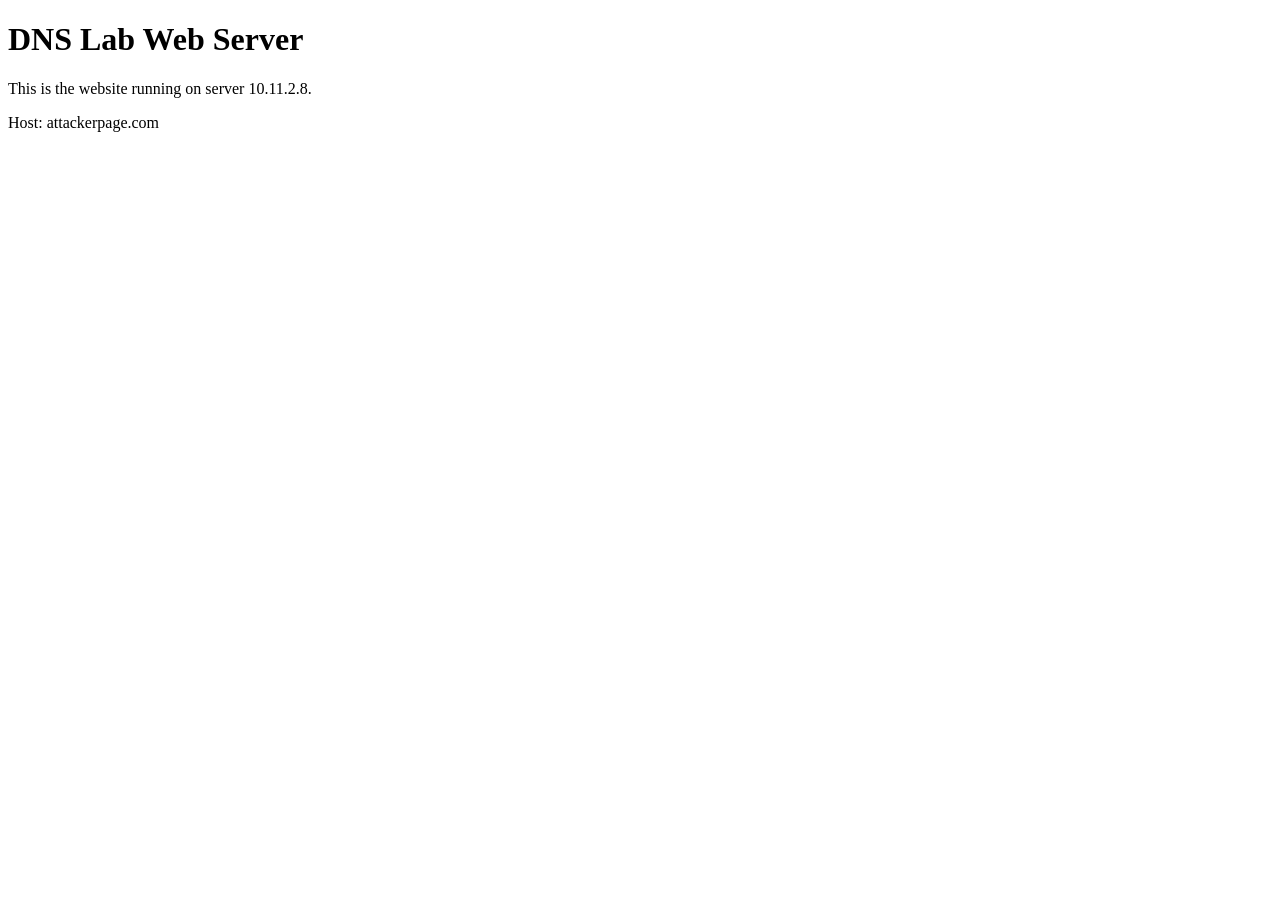
<file: Lab 3/dns_lab_setup/web/attackerpage/index.html>
<!doctype html>
<html lang="en">
<head>
  <meta charset="utf-8">
  <meta name="viewport" content="width=device-width, initial-scale=1">
  <title>attackerpage.com - DNS Lab</title>
</head>
<body>
  <h1>DNS Lab Web Server</h1>
  <p>This is the website running on server 10.11.2.8.</p>
  <p>Host: attackerpage.com</p>
</body>
</html>
</file>
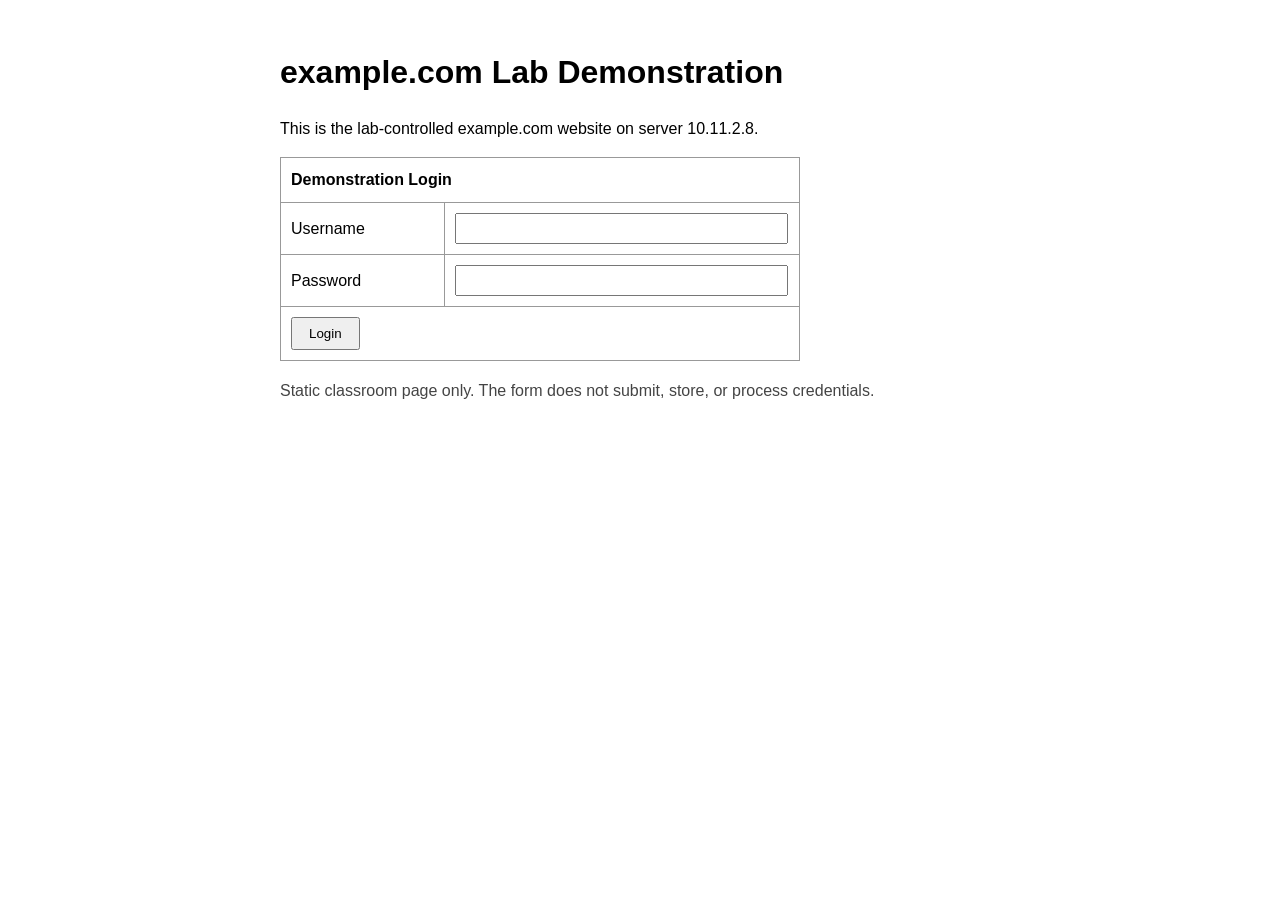
<file: Lab 3/dns_lab_setup/web/example/index.html>
<!doctype html>
<html lang="en">
<head>
  <meta charset="utf-8">
  <meta name="viewport" content="width=device-width, initial-scale=1">
  <title>example.com - Lab Demonstration</title>
  <style>
    body { font-family: sans-serif; max-width: 720px; margin: 48px auto; line-height: 1.5; }
    table { border-collapse: collapse; width: 100%; max-width: 520px; }
    th, td { border: 1px solid #999; padding: 10px; text-align: left; }
    input { width: 95%; padding: 6px; }
    button { padding: 7px 16px; }
    .note { margin-top: 18px; color: #444; }
  </style>
</head>
<body>
  <h1>example.com Lab Demonstration</h1>
  <p>This is the lab-controlled example.com website on server 10.11.2.8.</p>

  <form action="#" method="get" onsubmit="return false;">
    <table>
      <tr><th colspan="2">Demonstration Login</th></tr>
      <tr><td>Username</td><td><input type="text" name="username" autocomplete="off"></td></tr>
      <tr><td>Password</td><td><input type="password" name="password" autocomplete="off"></td></tr>
      <tr><td colspan="2"><button type="submit">Login</button></td></tr>
    </table>
  </form>

  <p class="note">Static classroom page only. The form does not submit, store, or process credentials.</p>
</body>
</html>
</file>
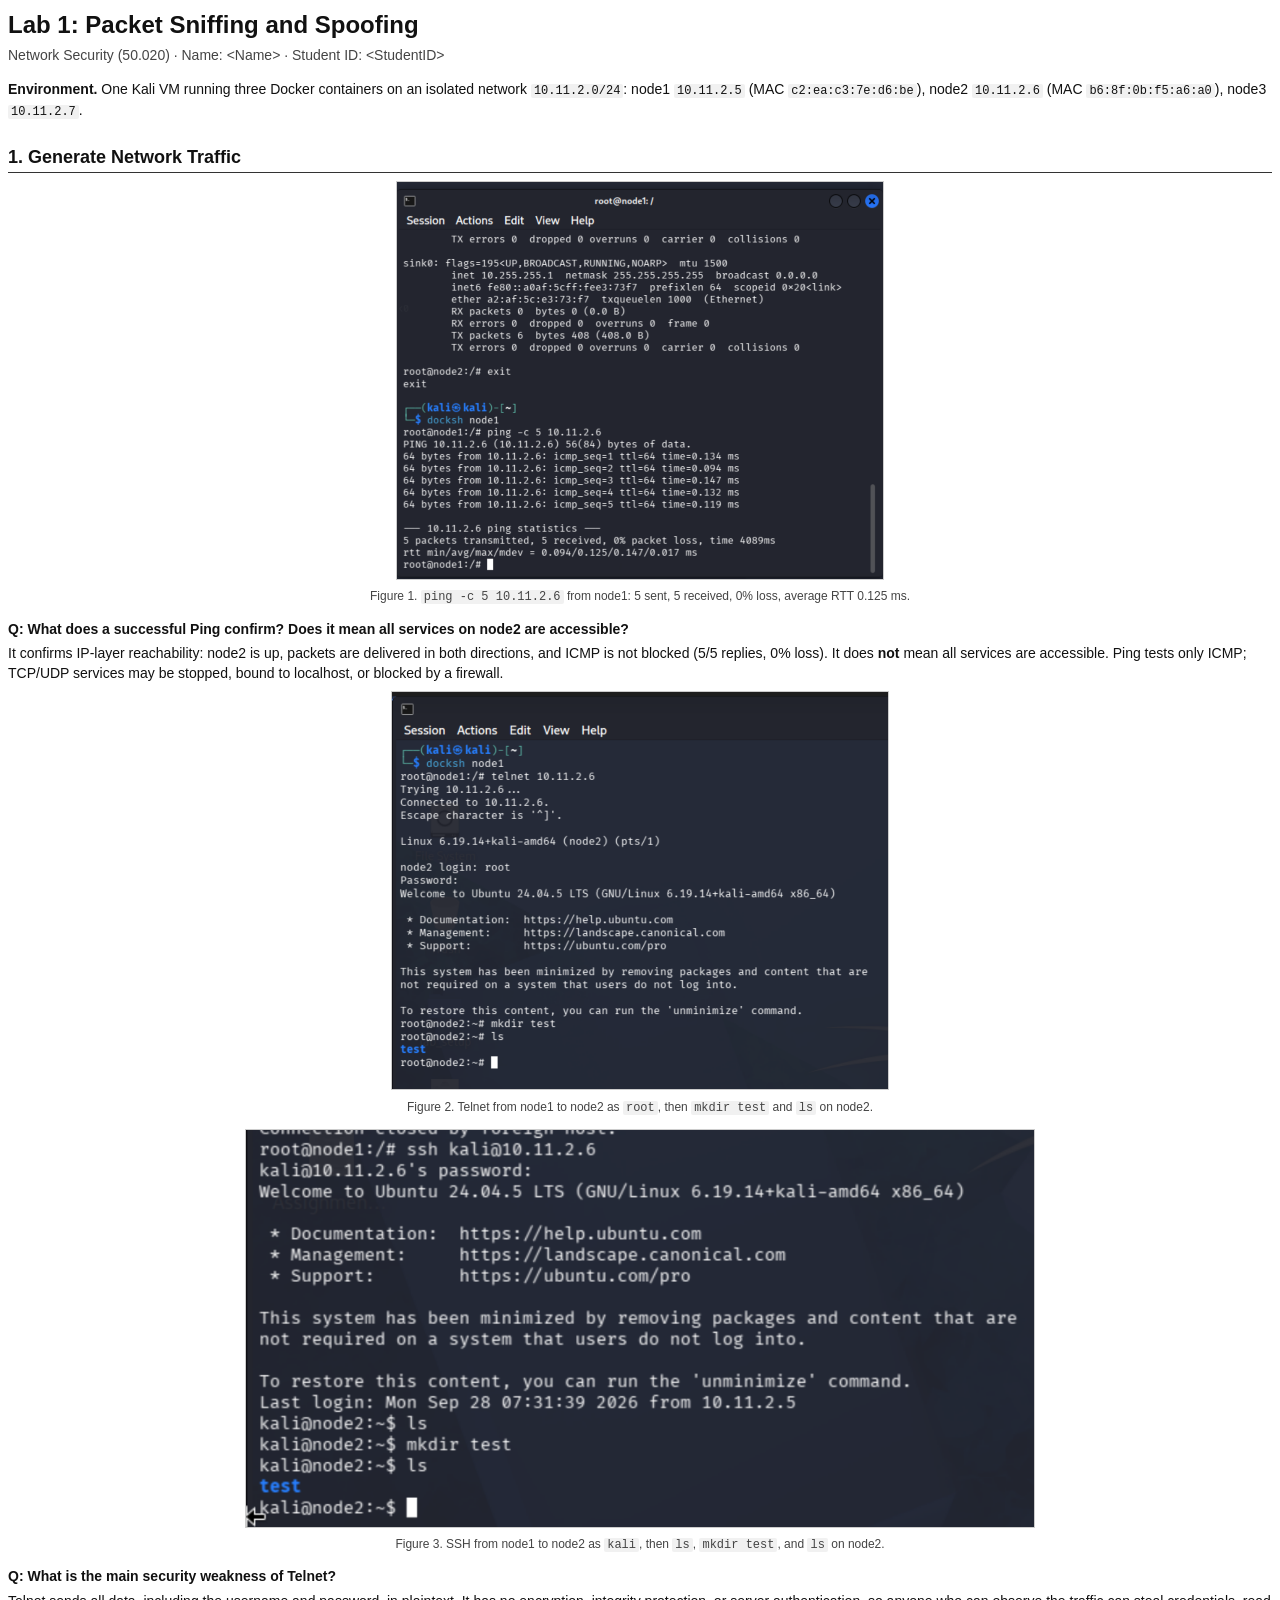
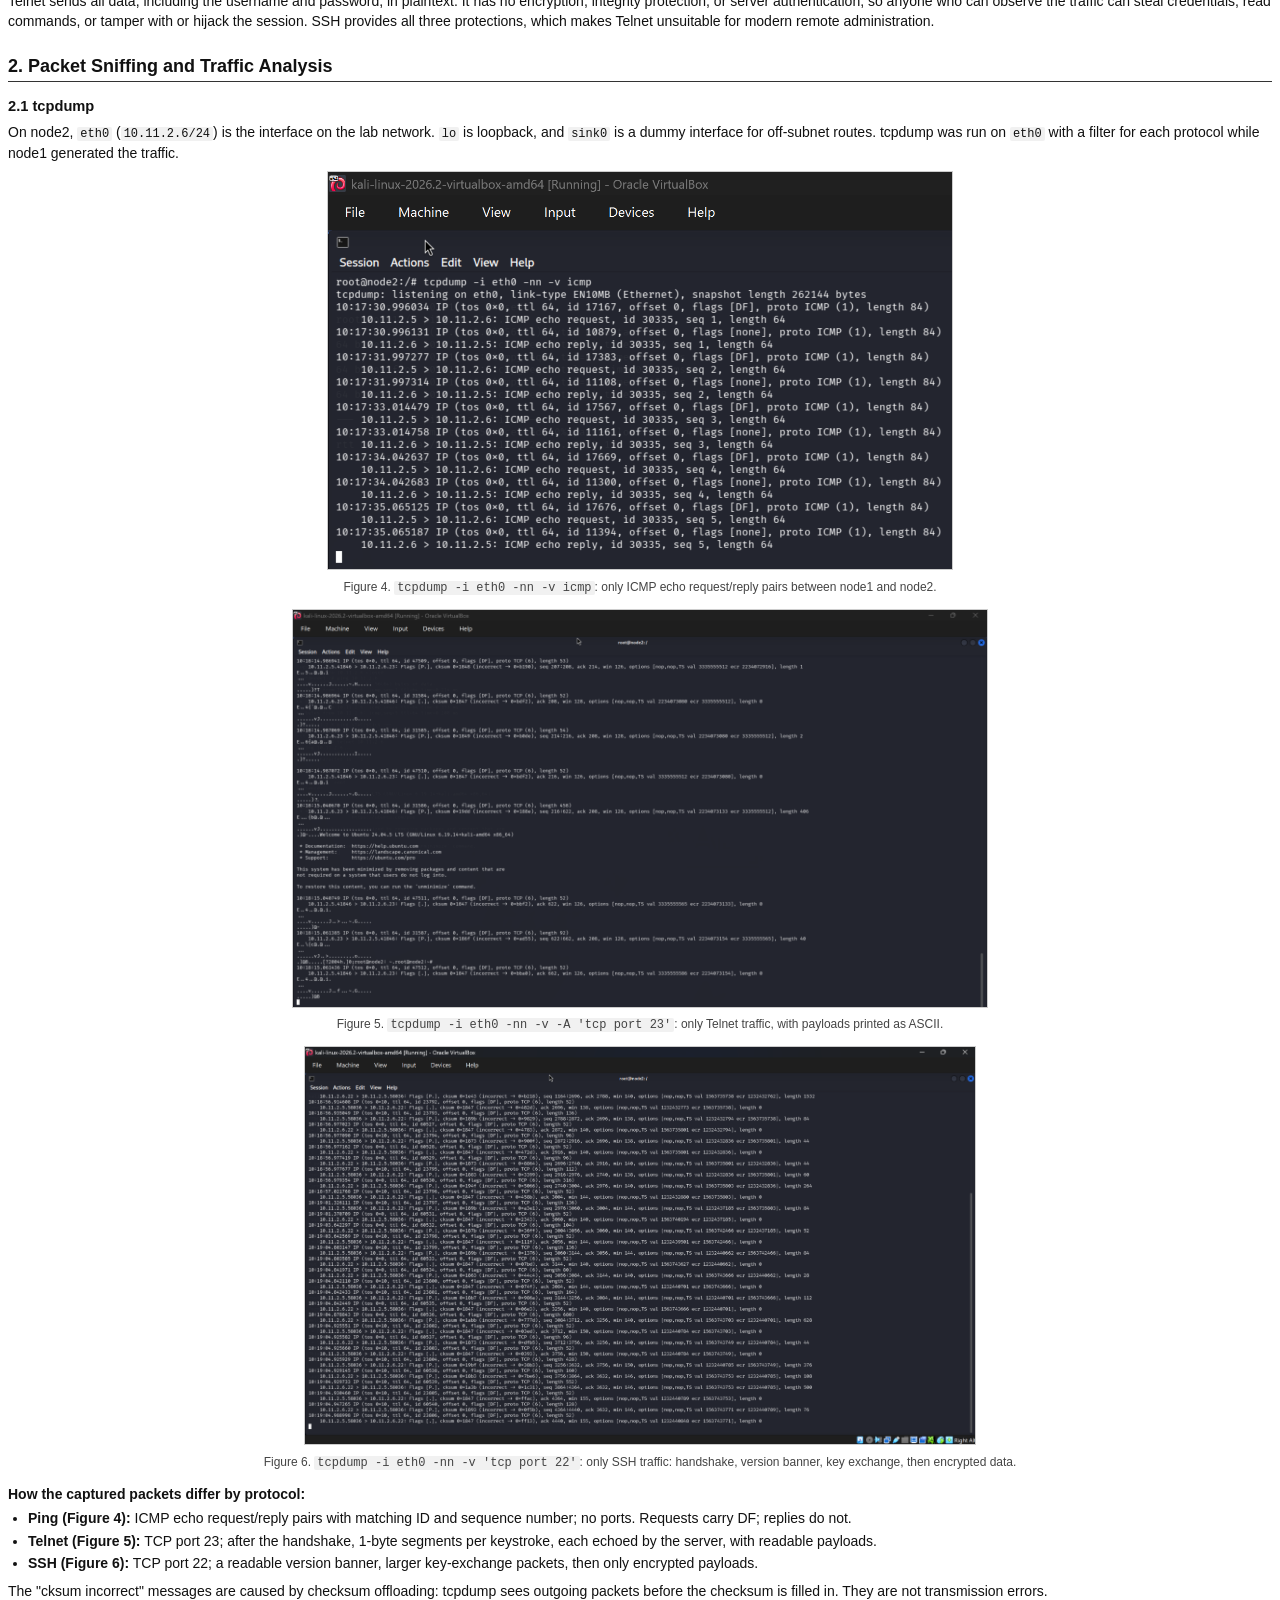
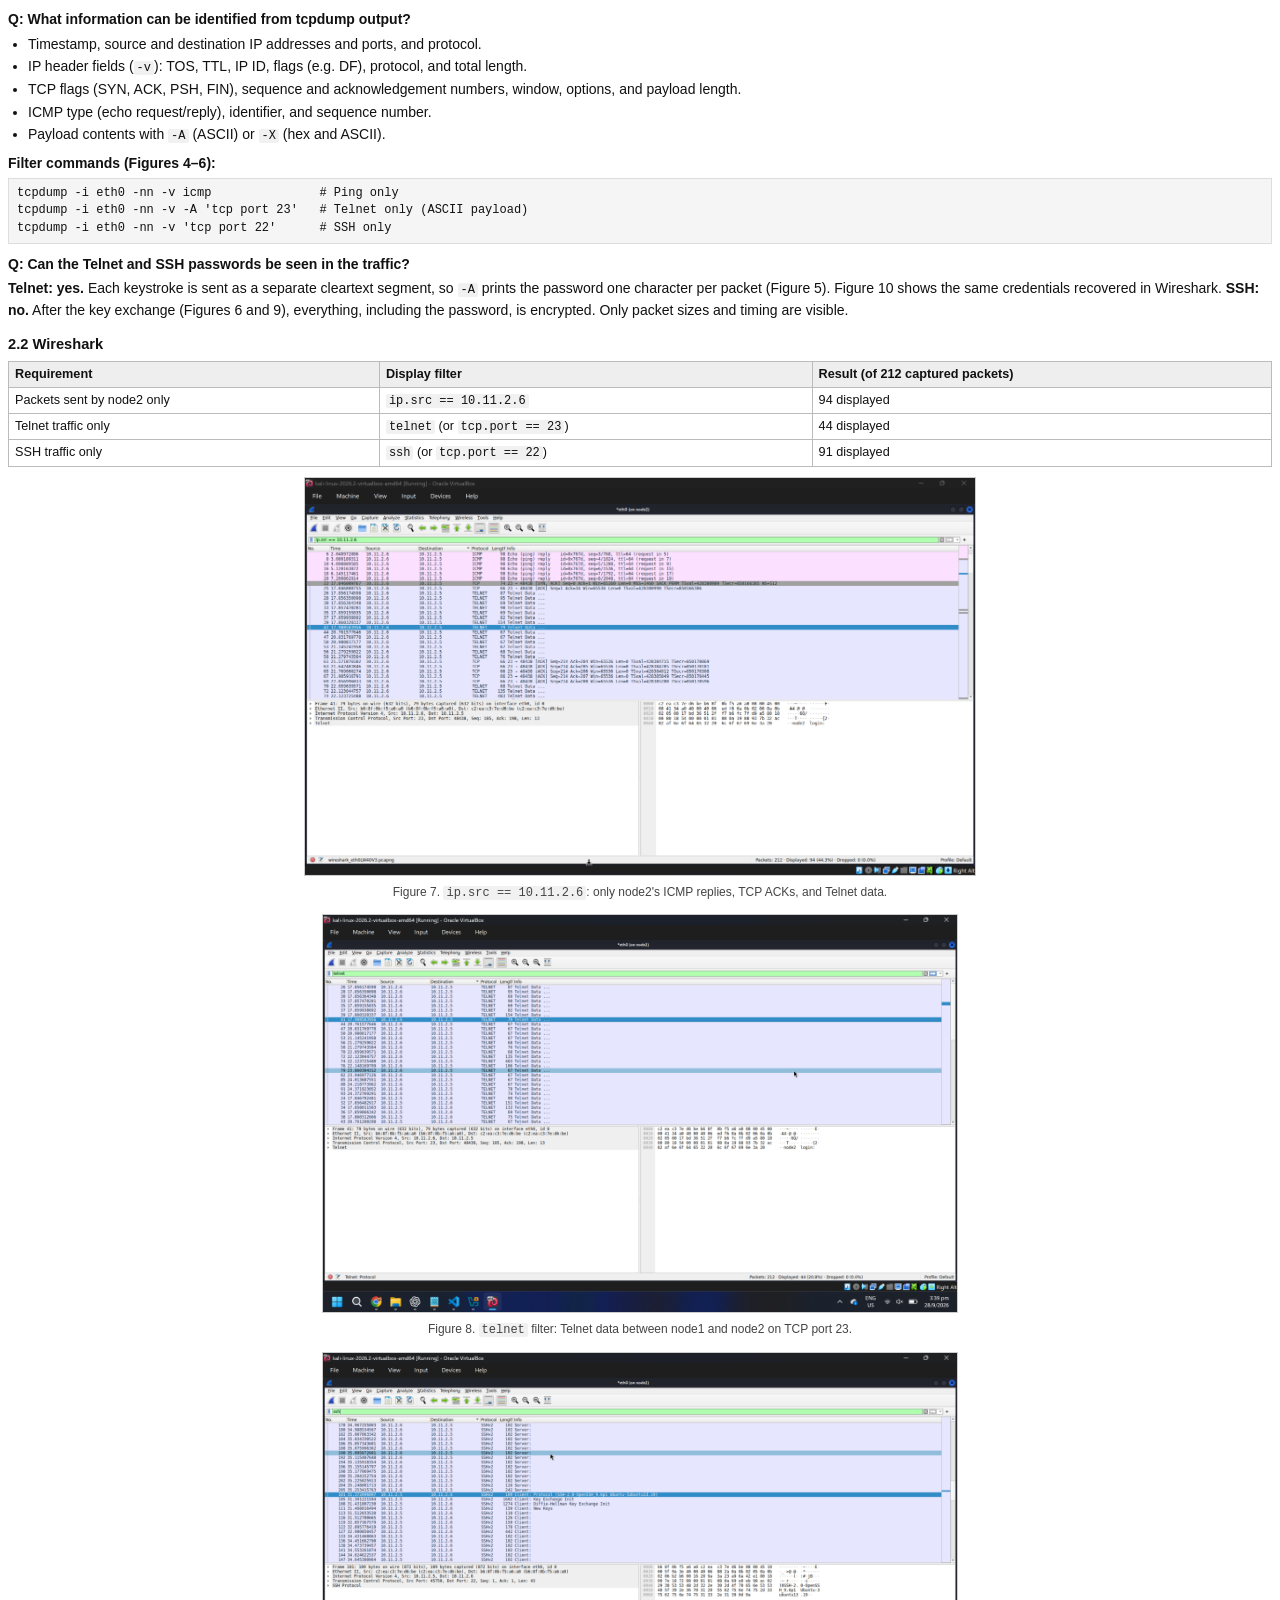
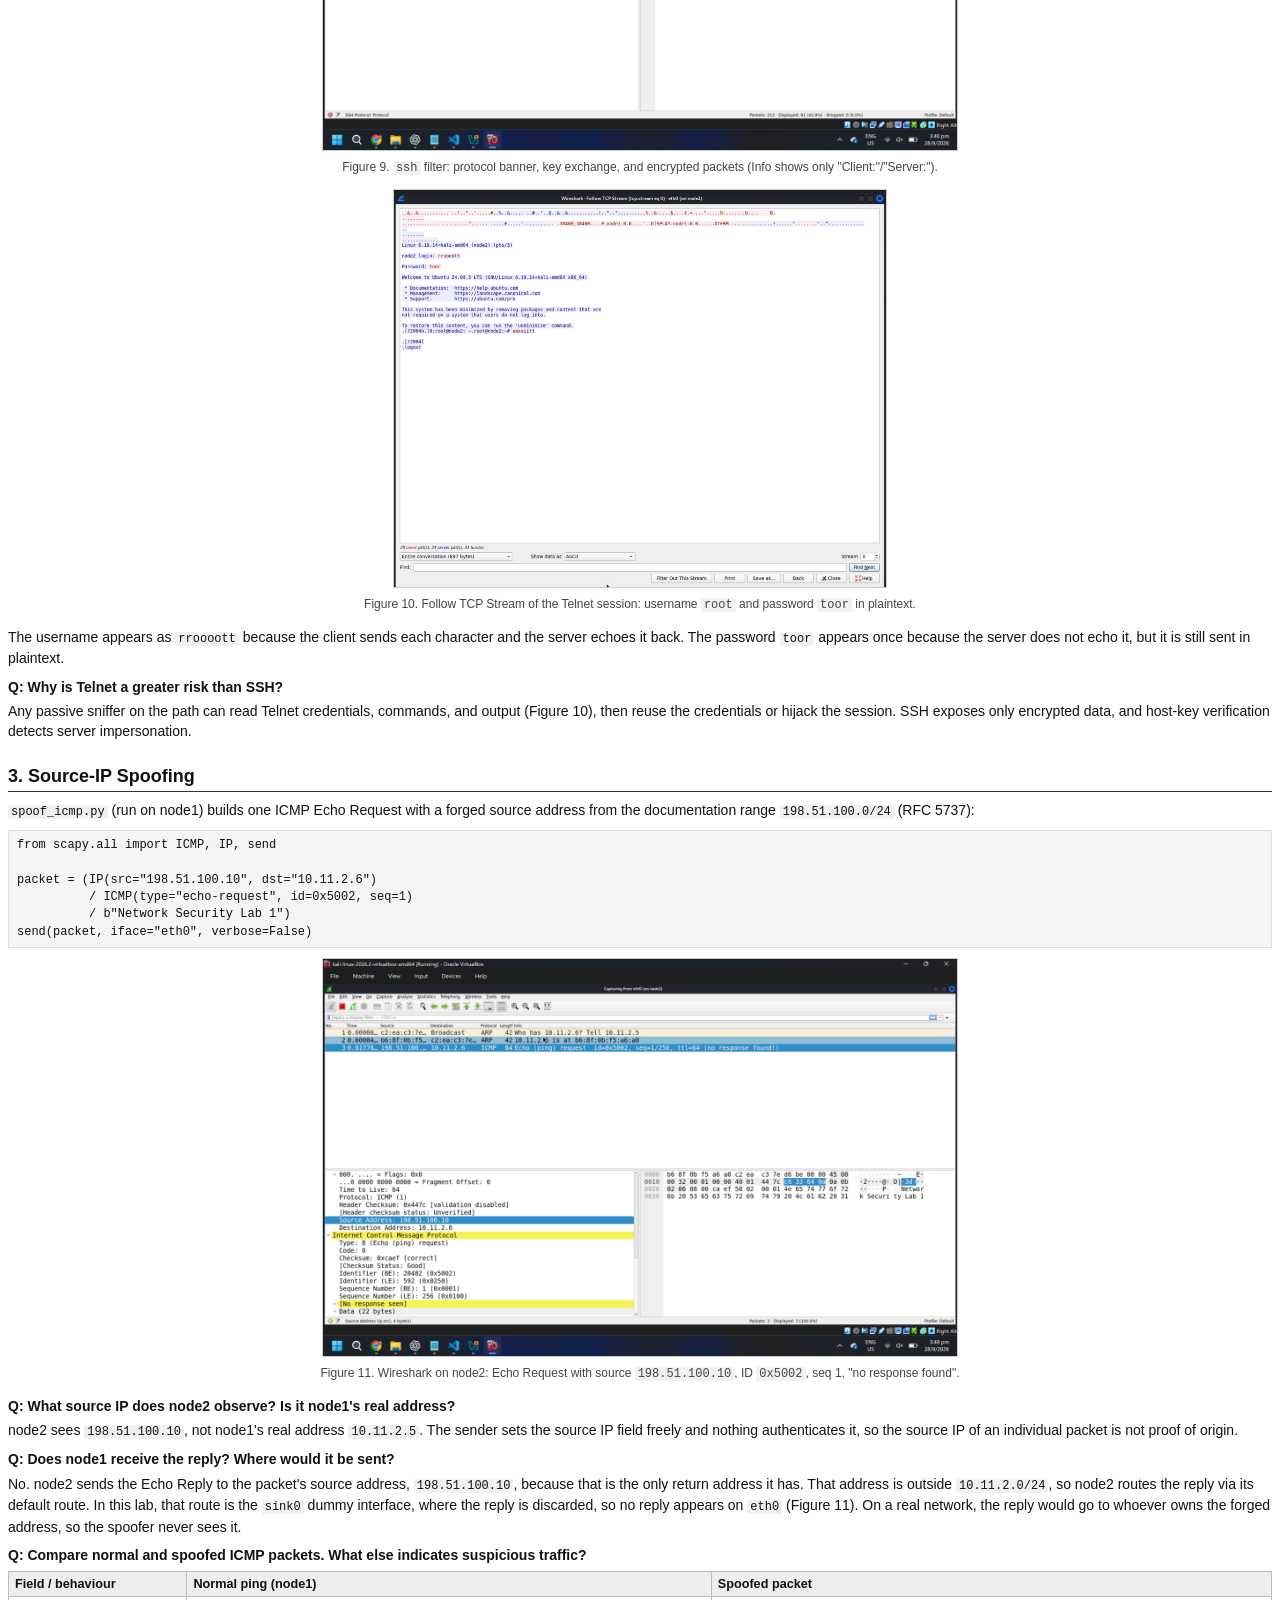
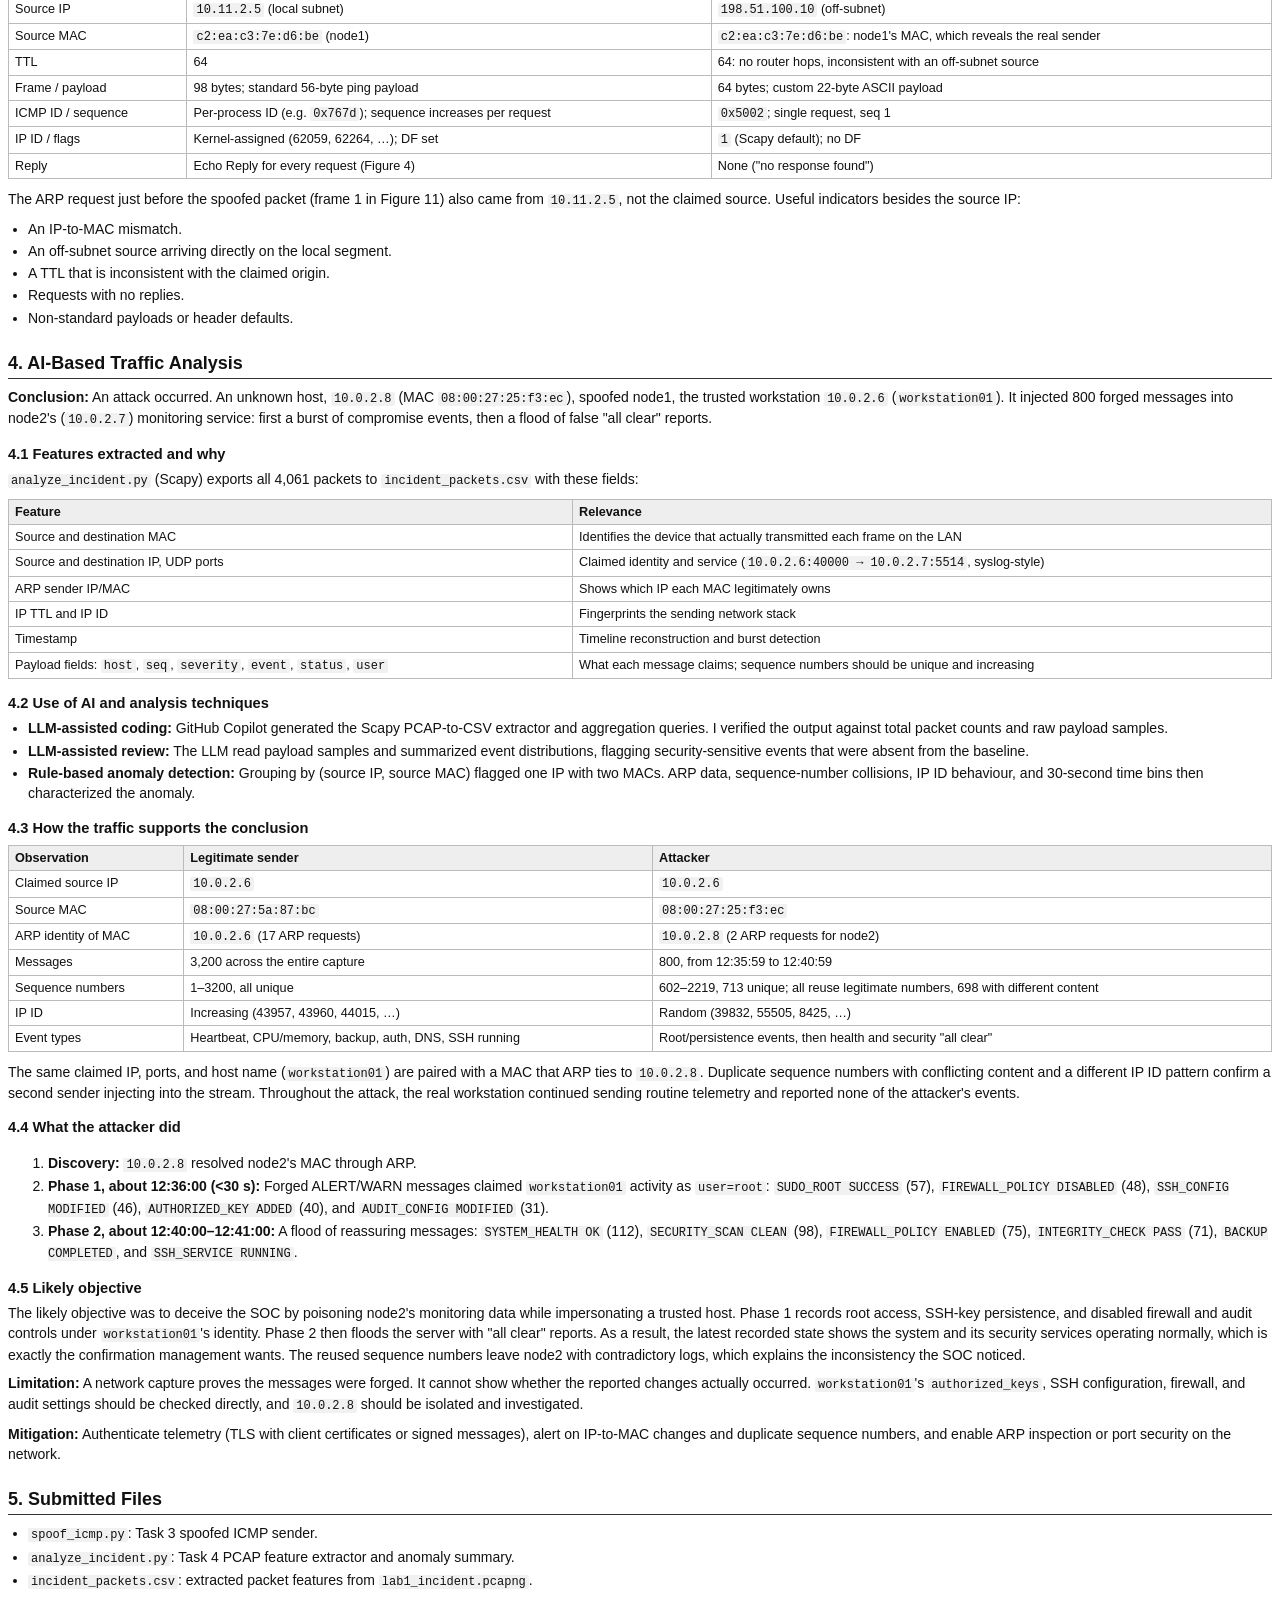
<file: Lab 1/report/report.html>
<!DOCTYPE html>
<html lang="en">
<head>
<meta charset="utf-8">
<title>Lab 1 - Packet Sniffing and Spoofing</title>
<style>
  @page { size: A4; margin: 16mm 16mm 18mm; }
  body { font-family: "Segoe UI", Arial, sans-serif; font-size: 10.5pt; line-height: 1.45; color: #111; }
  h1 { font-size: 18pt; margin: 0 0 2px; }
  h2 { font-size: 13.5pt; border-bottom: 1.5px solid #333; padding-bottom: 2px; margin: 22px 0 8px; }
  h3 { font-size: 11pt; margin: 14px 0 4px; }
  p { margin: 4px 0 8px; }
  ul { margin: 4px 0 8px; padding-left: 20px; }
  li { margin: 2px 0; }
  code, pre { font-family: Consolas, "Courier New", monospace; font-size: 9pt; }
  code { background: #f1f1f1; padding: 0 3px; border-radius: 2px; }
  pre { background: #f5f5f5; border: 1px solid #ddd; padding: 6px 8px; white-space: pre-wrap; margin: 4px 0 10px; }
  table { border-collapse: collapse; width: 100%; margin: 6px 0 10px; font-size: 9.5pt; }
  th, td { border: 1px solid #bbb; padding: 3px 6px; text-align: left; vertical-align: top; }
  th { background: #eee; }
  figure { margin: 8px 0 12px; text-align: center; break-inside: avoid; }
  figure img { max-width: 100%; max-height: 105mm; border: 1px solid #ccc; }
  figcaption { font-size: 9pt; color: #444; margin-top: 3px; }
  .meta { color: #444; margin-bottom: 14px; }
  .q { font-weight: 600; margin-bottom: 2px; }
  .page-break { break-before: page; }
</style>
</head>
<body>

<h1>Lab 1: Packet Sniffing and Spoofing</h1>
<div class="meta">Network Security (50.020) &middot; Name: &lt;Name&gt; &middot; Student ID: &lt;StudentID&gt;</div>

<p><strong>Environment.</strong> One Kali VM running three Docker containers on an isolated network <code>10.11.2.0/24</code>:
node1 <code>10.11.2.5</code> (MAC <code>c2:ea:c3:7e:d6:be</code>), node2 <code>10.11.2.6</code> (MAC <code>b6:8f:0b:f5:a6:a0</code>), node3 <code>10.11.2.7</code>.</p>

<h2>1. Generate Network Traffic</h2>

<figure>
  <img src="../screenshots/Task%201%20Ping.png" alt="Ping from node1 to node2">
  <figcaption>Figure 1. <code>ping -c 5 10.11.2.6</code> from node1: 5 sent, 5 received, 0% loss, average RTT 0.125 ms.</figcaption>
</figure>

<p class="q">Q: What does a successful Ping confirm? Does it mean all services on node2 are accessible?</p>
<p>It confirms IP-layer reachability: node2 is up, packets are delivered in both directions, and ICMP is not blocked (5/5 replies, 0% loss). It does <strong>not</strong> mean all services are accessible. Ping tests only ICMP; TCP/UDP services may be stopped, bound to localhost, or blocked by a firewall.</p>

<figure>
  <img src="../screenshots/Task%201%20Telnet%20Command.png" alt="Telnet session from node1 to node2 with commands">
  <figcaption>Figure 2. Telnet from node1 to node2 as <code>root</code>, then <code>mkdir test</code> and <code>ls</code> on node2.</figcaption>
</figure>

<figure>
  <img src="../screenshots/Task%201%20SSH%20Command.png" alt="SSH session from node1 to node2 with commands">
  <figcaption>Figure 3. SSH from node1 to node2 as <code>kali</code>, then <code>ls</code>, <code>mkdir test</code>, and <code>ls</code> on node2.</figcaption>
</figure>

<p class="q">Q: What is the main security weakness of Telnet?</p>
<p>Telnet sends all data, including the username and password, in plaintext. It has no encryption, integrity protection, or server authentication, so anyone who can observe the traffic can steal credentials, read commands, or tamper with or hijack the session. SSH provides all three protections, which makes Telnet unsuitable for modern remote administration.</p>

<h2 class="page-break">2. Packet Sniffing and Traffic Analysis</h2>

<h3>2.1 tcpdump</h3>
<p>On node2, <code>eth0</code> (<code>10.11.2.6/24</code>) is the interface on the lab network. <code>lo</code> is loopback, and <code>sink0</code> is a dummy interface for off-subnet routes. tcpdump was run on <code>eth0</code> with a filter for each protocol while node1 generated the traffic.</p>

<figure>
  <img src="../screenshots/Task%202%20tcpdump%20ping.png" alt="tcpdump filtered for ICMP">
  <figcaption>Figure 4. <code>tcpdump -i eth0 -nn -v icmp</code>: only ICMP echo request/reply pairs between node1 and node2.</figcaption>
</figure>

<figure>
  <img src="../screenshots/Task%202%20tcpdump%20telnet.png" alt="tcpdump filtered for Telnet">
  <figcaption>Figure 5. <code>tcpdump -i eth0 -nn -v -A 'tcp port 23'</code>: only Telnet traffic, with payloads printed as ASCII.</figcaption>
</figure>

<figure>
  <img src="../screenshots/Task%202%20tcpdump%20ssh.png" alt="tcpdump filtered for SSH">
  <figcaption>Figure 6. <code>tcpdump -i eth0 -nn -v 'tcp port 22'</code>: only SSH traffic: handshake, version banner, key exchange, then encrypted data.</figcaption>
</figure>

<p class="q">How the captured packets differ by protocol:</p>
<ul>
  <li><strong>Ping (Figure 4):</strong> ICMP echo request/reply pairs with matching ID and sequence number; no ports. Requests carry DF; replies do not.</li>
  <li><strong>Telnet (Figure 5):</strong> TCP port 23; after the handshake, 1-byte segments per keystroke, each echoed by the server, with readable payloads.</li>
  <li><strong>SSH (Figure 6):</strong> TCP port 22; a readable version banner, larger key-exchange packets, then only encrypted payloads.</li>
</ul>
<p>The "cksum incorrect" messages are caused by checksum offloading: tcpdump sees outgoing packets before the checksum is filled in. They are not transmission errors.</p>

<p class="q">Q: What information can be identified from tcpdump output?</p>
<ul>
  <li>Timestamp, source and destination IP addresses and ports, and protocol.</li>
  <li>IP header fields (<code>-v</code>): TOS, TTL, IP ID, flags (e.g. DF), protocol, and total length.</li>
  <li>TCP flags (SYN, ACK, PSH, FIN), sequence and acknowledgement numbers, window, options, and payload length.</li>
  <li>ICMP type (echo request/reply), identifier, and sequence number.</li>
  <li>Payload contents with <code>-A</code> (ASCII) or <code>-X</code> (hex and ASCII).</li>
</ul>

<p class="q">Filter commands (Figures 4&ndash;6):</p>
<pre>tcpdump -i eth0 -nn -v icmp               # Ping only
tcpdump -i eth0 -nn -v -A 'tcp port 23'   # Telnet only (ASCII payload)
tcpdump -i eth0 -nn -v 'tcp port 22'      # SSH only</pre>

<p class="q">Q: Can the Telnet and SSH passwords be seen in the traffic?</p>
<p><strong>Telnet: yes.</strong> Each keystroke is sent as a separate cleartext segment, so <code>-A</code> prints the password one character per packet (Figure 5). Figure 10 shows the same credentials recovered in Wireshark. <strong>SSH: no.</strong> After the key exchange (Figures 6 and 9), everything, including the password, is encrypted. Only packet sizes and timing are visible.</p>

<h3>2.2 Wireshark</h3>
<table>
  <tr><th>Requirement</th><th>Display filter</th><th>Result (of 212 captured packets)</th></tr>
  <tr><td>Packets sent by node2 only</td><td><code>ip.src == 10.11.2.6</code></td><td>94 displayed</td></tr>
  <tr><td>Telnet traffic only</td><td><code>telnet</code> (or <code>tcp.port == 23</code>)</td><td>44 displayed</td></tr>
  <tr><td>SSH traffic only</td><td><code>ssh</code> (or <code>tcp.port == 22</code>)</td><td>91 displayed</td></tr>
</table>

<figure>
  <img src="../screenshots/Task%202%20node%202%20packet.png" alt="Wireshark filter ip.src == 10.11.2.6">
  <figcaption>Figure 7. <code>ip.src == 10.11.2.6</code>: only node2's ICMP replies, TCP ACKs, and Telnet data.</figcaption>
</figure>

<figure>
  <img src="../screenshots/Task%202%20telnet.png" alt="Wireshark telnet filter">
  <figcaption>Figure 8. <code>telnet</code> filter: Telnet data between node1 and node2 on TCP port 23.</figcaption>
</figure>

<figure>
  <img src="../screenshots/Task%202%20SSH.png" alt="Wireshark ssh filter">
  <figcaption>Figure 9. <code>ssh</code> filter: protocol banner, key exchange, and encrypted packets (Info shows only "Client:"/"Server:").</figcaption>
</figure>

<figure>
  <img src="../screenshots/Task%202%20telnet%20login.png" alt="Follow TCP stream showing Telnet credentials">
  <figcaption>Figure 10. Follow TCP Stream of the Telnet session: username <code>root</code> and password <code>toor</code> in plaintext.</figcaption>
</figure>

<p>The username appears as <code>rroooott</code> because the client sends each character and the server echoes it back. The password <code>toor</code> appears once because the server does not echo it, but it is still sent in plaintext.</p>

<p class="q">Q: Why is Telnet a greater risk than SSH?</p>
<p>Any passive sniffer on the path can read Telnet credentials, commands, and output (Figure 10), then reuse the credentials or hijack the session. SSH exposes only encrypted data, and host-key verification detects server impersonation.</p>

<h2 class="page-break">3. Source-IP Spoofing</h2>

<p><code>spoof_icmp.py</code> (run on node1) builds one ICMP Echo Request with a forged source address from the documentation range <code>198.51.100.0/24</code> (RFC 5737):</p>
<pre>from scapy.all import ICMP, IP, send

packet = (IP(src="198.51.100.10", dst="10.11.2.6")
          / ICMP(type="echo-request", id=0x5002, seq=1)
          / b"Network Security Lab 1")
send(packet, iface="eth0", verbose=False)</pre>

<figure>
  <img src="../screenshots/Task%203%20IP%20Spoofing.png" alt="Spoofed ICMP packet in Wireshark on node2">
  <figcaption>Figure 11. Wireshark on node2: Echo Request with source <code>198.51.100.10</code>, ID <code>0x5002</code>, seq 1, "no response found".</figcaption>
</figure>

<p class="q">Q: What source IP does node2 observe? Is it node1's real address?</p>
<p>node2 sees <code>198.51.100.10</code>, not node1's real address <code>10.11.2.5</code>. The sender sets the source IP field freely and nothing authenticates it, so the source IP of an individual packet is not proof of origin.</p>

<p class="q">Q: Does node1 receive the reply? Where would it be sent?</p>
<p>No. node2 sends the Echo Reply to the packet's source address, <code>198.51.100.10</code>, because that is the only return address it has. That address is outside <code>10.11.2.0/24</code>, so node2 routes the reply via its default route. In this lab, that route is the <code>sink0</code> dummy interface, where the reply is discarded, so no reply appears on <code>eth0</code> (Figure 11). On a real network, the reply would go to whoever owns the forged address, so the spoofer never sees it.</p>

<p class="q">Q: Compare normal and spoofed ICMP packets. What else indicates suspicious traffic?</p>
<table>
  <tr><th>Field / behaviour</th><th>Normal ping (node1)</th><th>Spoofed packet</th></tr>
  <tr><td>Source IP</td><td><code>10.11.2.5</code> (local subnet)</td><td><code>198.51.100.10</code> (off-subnet)</td></tr>
  <tr><td>Source MAC</td><td><code>c2:ea:c3:7e:d6:be</code> (node1)</td><td><code>c2:ea:c3:7e:d6:be</code>: node1's MAC, which reveals the real sender</td></tr>
  <tr><td>TTL</td><td>64</td><td>64: no router hops, inconsistent with an off-subnet source</td></tr>
  <tr><td>Frame / payload</td><td>98 bytes; standard 56-byte ping payload</td><td>64 bytes; custom 22-byte ASCII payload</td></tr>
  <tr><td>ICMP ID / sequence</td><td>Per-process ID (e.g. <code>0x767d</code>); sequence increases per request</td><td><code>0x5002</code>; single request, seq 1</td></tr>
  <tr><td>IP ID / flags</td><td>Kernel-assigned (62059, 62264, &hellip;); DF set</td><td><code>1</code> (Scapy default); no DF</td></tr>
  <tr><td>Reply</td><td>Echo Reply for every request (Figure 4)</td><td>None ("no response found")</td></tr>
</table>
<p>The ARP request just before the spoofed packet (frame 1 in Figure 11) also came from <code>10.11.2.5</code>, not the claimed source. Useful indicators besides the source IP:</p>
<ul>
  <li>An IP-to-MAC mismatch.</li>
  <li>An off-subnet source arriving directly on the local segment.</li>
  <li>A TTL that is inconsistent with the claimed origin.</li>
  <li>Requests with no replies.</li>
  <li>Non-standard payloads or header defaults.</li>
</ul>

<h2 class="page-break">4. AI-Based Traffic Analysis</h2>

<p><strong>Conclusion:</strong> An attack occurred. An unknown host, <code>10.0.2.8</code> (MAC <code>08:00:27:25:f3:ec</code>), spoofed node1, the trusted workstation <code>10.0.2.6</code> (<code>workstation01</code>). It injected 800 forged messages into node2's (<code>10.0.2.7</code>) monitoring service: first a burst of compromise events, then a flood of false "all clear" reports.</p>

<h3>4.1 Features extracted and why</h3>
<p><code>analyze_incident.py</code> (Scapy) exports all 4,061 packets to <code>incident_packets.csv</code> with these fields:</p>
<table>
  <tr><th>Feature</th><th>Relevance</th></tr>
  <tr><td>Source and destination MAC</td><td>Identifies the device that actually transmitted each frame on the LAN</td></tr>
  <tr><td>Source and destination IP, UDP ports</td><td>Claimed identity and service (<code>10.0.2.6:40000 &rarr; 10.0.2.7:5514</code>, syslog-style)</td></tr>
  <tr><td>ARP sender IP/MAC</td><td>Shows which IP each MAC legitimately owns</td></tr>
  <tr><td>IP TTL and IP ID</td><td>Fingerprints the sending network stack</td></tr>
  <tr><td>Timestamp</td><td>Timeline reconstruction and burst detection</td></tr>
  <tr><td>Payload fields: <code>host</code>, <code>seq</code>, <code>severity</code>, <code>event</code>, <code>status</code>, <code>user</code></td><td>What each message claims; sequence numbers should be unique and increasing</td></tr>
</table>

<h3>4.2 Use of AI and analysis techniques</h3>
<ul>
  <li><strong>LLM-assisted coding:</strong> GitHub Copilot generated the Scapy PCAP-to-CSV extractor and aggregation queries. I verified the output against total packet counts and raw payload samples.</li>
  <li><strong>LLM-assisted review:</strong> The LLM read payload samples and summarized event distributions, flagging security-sensitive events that were absent from the baseline.</li>
  <li><strong>Rule-based anomaly detection:</strong> Grouping by (source IP, source MAC) flagged one IP with two MACs. ARP data, sequence-number collisions, IP ID behaviour, and 30-second time bins then characterized the anomaly.</li>
</ul>

<h3>4.3 How the traffic supports the conclusion</h3>
<table>
  <tr><th>Observation</th><th>Legitimate sender</th><th>Attacker</th></tr>
  <tr><td>Claimed source IP</td><td><code>10.0.2.6</code></td><td><code>10.0.2.6</code></td></tr>
  <tr><td>Source MAC</td><td><code>08:00:27:5a:87:bc</code></td><td><code>08:00:27:25:f3:ec</code></td></tr>
  <tr><td>ARP identity of MAC</td><td><code>10.0.2.6</code> (17 ARP requests)</td><td><code>10.0.2.8</code> (2 ARP requests for node2)</td></tr>
  <tr><td>Messages</td><td>3,200 across the entire capture</td><td>800, from 12:35:59 to 12:40:59</td></tr>
  <tr><td>Sequence numbers</td><td>1&ndash;3200, all unique</td><td>602&ndash;2219, 713 unique; all reuse legitimate numbers, 698 with different content</td></tr>
  <tr><td>IP ID</td><td>Increasing (43957, 43960, 44015, &hellip;)</td><td>Random (39832, 55505, 8425, &hellip;)</td></tr>
  <tr><td>Event types</td><td>Heartbeat, CPU/memory, backup, auth, DNS, SSH running</td><td>Root/persistence events, then health and security "all clear"</td></tr>
</table>

<p>The same claimed IP, ports, and host name (<code>workstation01</code>) are paired with a MAC that ARP ties to <code>10.0.2.8</code>. Duplicate sequence numbers with conflicting content and a different IP ID pattern confirm a second sender injecting into the stream. Throughout the attack, the real workstation continued sending routine telemetry and reported none of the attacker's events.</p>

<h3>4.4 What the attacker did</h3>
<ol>
  <li><strong>Discovery:</strong> <code>10.0.2.8</code> resolved node2's MAC through ARP.</li>
  <li><strong>Phase 1, about 12:36:00 (&lt;30 s):</strong> Forged ALERT/WARN messages claimed <code>workstation01</code> activity as <code>user=root</code>: <code>SUDO_ROOT SUCCESS</code> (57), <code>FIREWALL_POLICY DISABLED</code> (48), <code>SSH_CONFIG MODIFIED</code> (46), <code>AUTHORIZED_KEY ADDED</code> (40), and <code>AUDIT_CONFIG MODIFIED</code> (31).</li>
  <li><strong>Phase 2, about 12:40:00&ndash;12:41:00:</strong> A flood of reassuring messages: <code>SYSTEM_HEALTH OK</code> (112), <code>SECURITY_SCAN CLEAN</code> (98), <code>FIREWALL_POLICY ENABLED</code> (75), <code>INTEGRITY_CHECK PASS</code> (71), <code>BACKUP COMPLETED</code>, and <code>SSH_SERVICE RUNNING</code>.</li>
</ol>

<h3>4.5 Likely objective</h3>
<p>The likely objective was to deceive the SOC by poisoning node2's monitoring data while impersonating a trusted host. Phase 1 records root access, SSH-key persistence, and disabled firewall and audit controls under <code>workstation01</code>'s identity. Phase 2 then floods the server with "all clear" reports. As a result, the latest recorded state shows the system and its security services operating normally, which is exactly the confirmation management wants. The reused sequence numbers leave node2 with contradictory logs, which explains the inconsistency the SOC noticed.</p>
<p><strong>Limitation:</strong> A network capture proves the messages were forged. It cannot show whether the reported changes actually occurred. <code>workstation01</code>'s <code>authorized_keys</code>, SSH configuration, firewall, and audit settings should be checked directly, and <code>10.0.2.8</code> should be isolated and investigated.</p>
<p><strong>Mitigation:</strong> Authenticate telemetry (TLS with client certificates or signed messages), alert on IP-to-MAC changes and duplicate sequence numbers, and enable ARP inspection or port security on the network.</p>

<h2>5. Submitted Files</h2>
<ul>
  <li><code>spoof_icmp.py</code>: Task 3 spoofed ICMP sender.</li>
  <li><code>analyze_incident.py</code>: Task 4 PCAP feature extractor and anomaly summary.</li>
  <li><code>incident_packets.csv</code>: extracted packet features from <code>lab1_incident.pcapng</code>.</li>
</ul>
<p>Reproduce the Task 4 analysis: <code>python analyze_incident.py lab1_incident.pcapng --output incident_packets.csv</code></p>

</body>
</html>
</file>
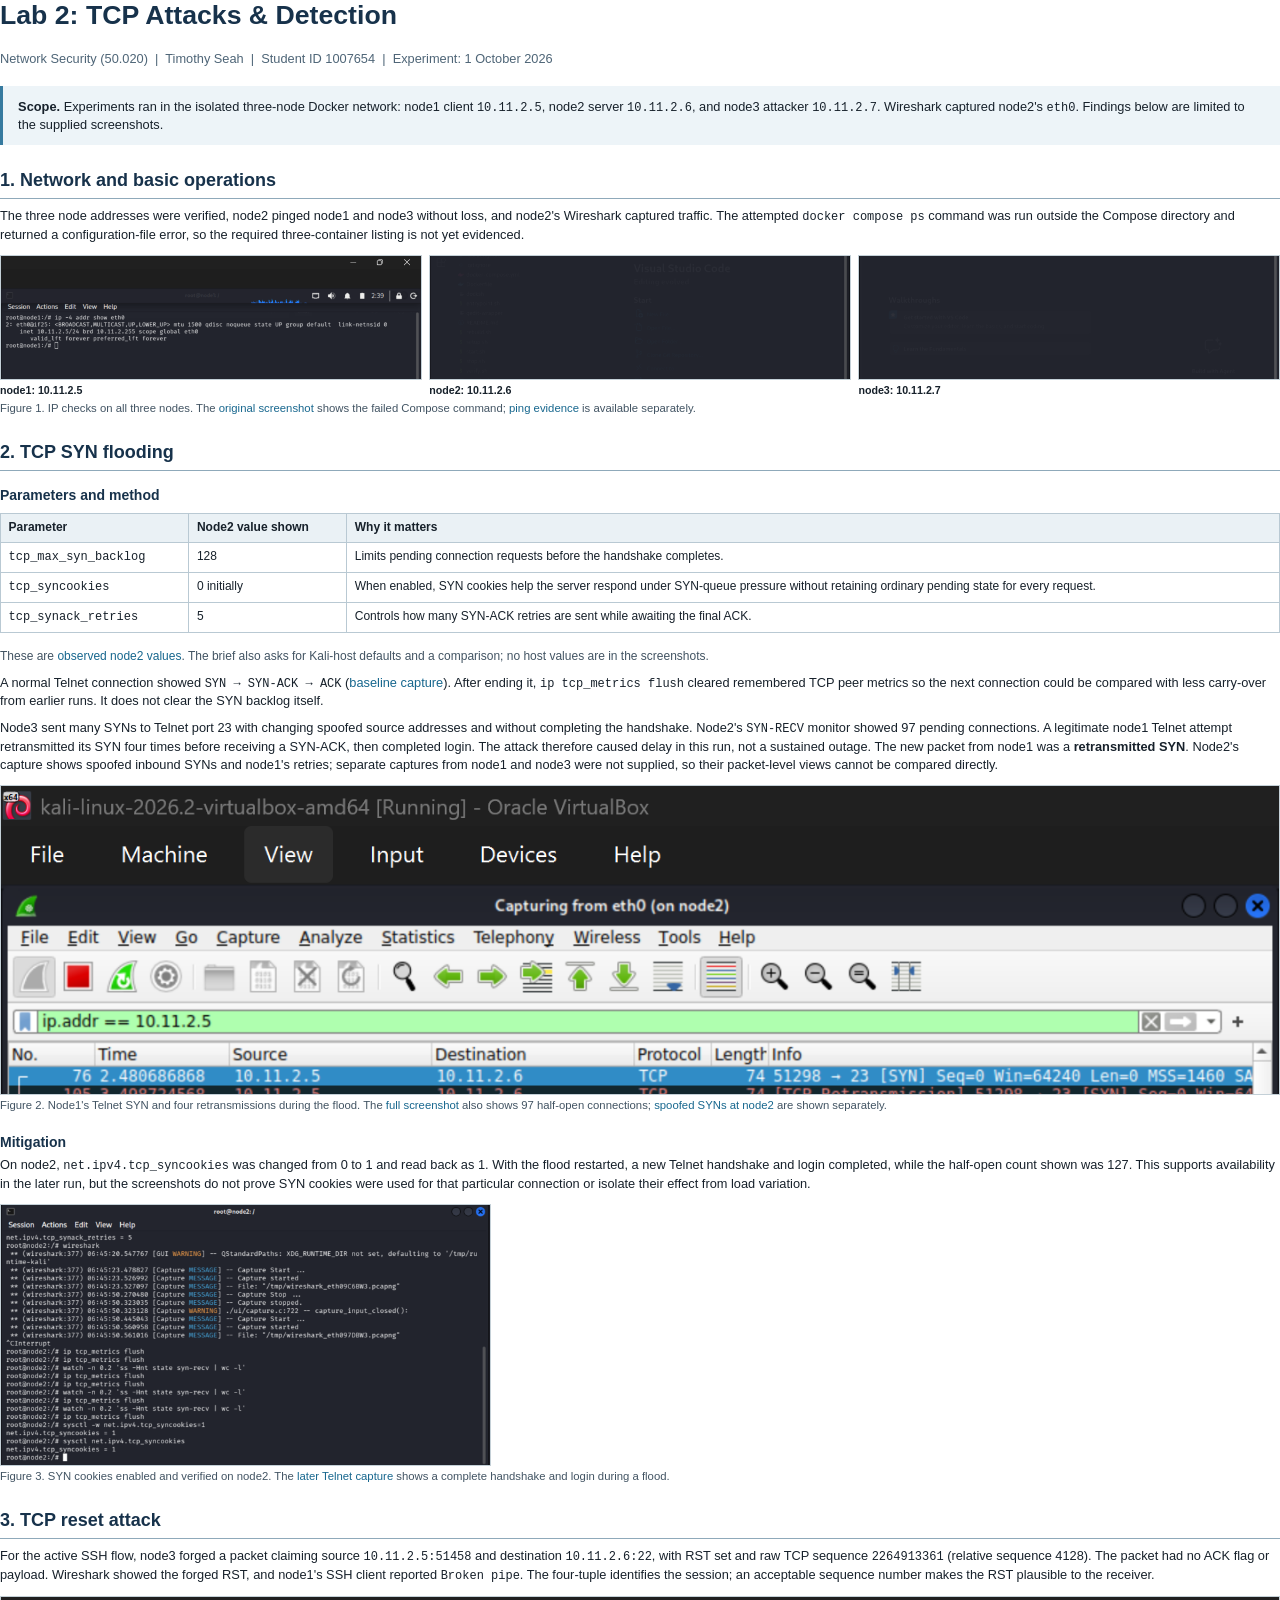
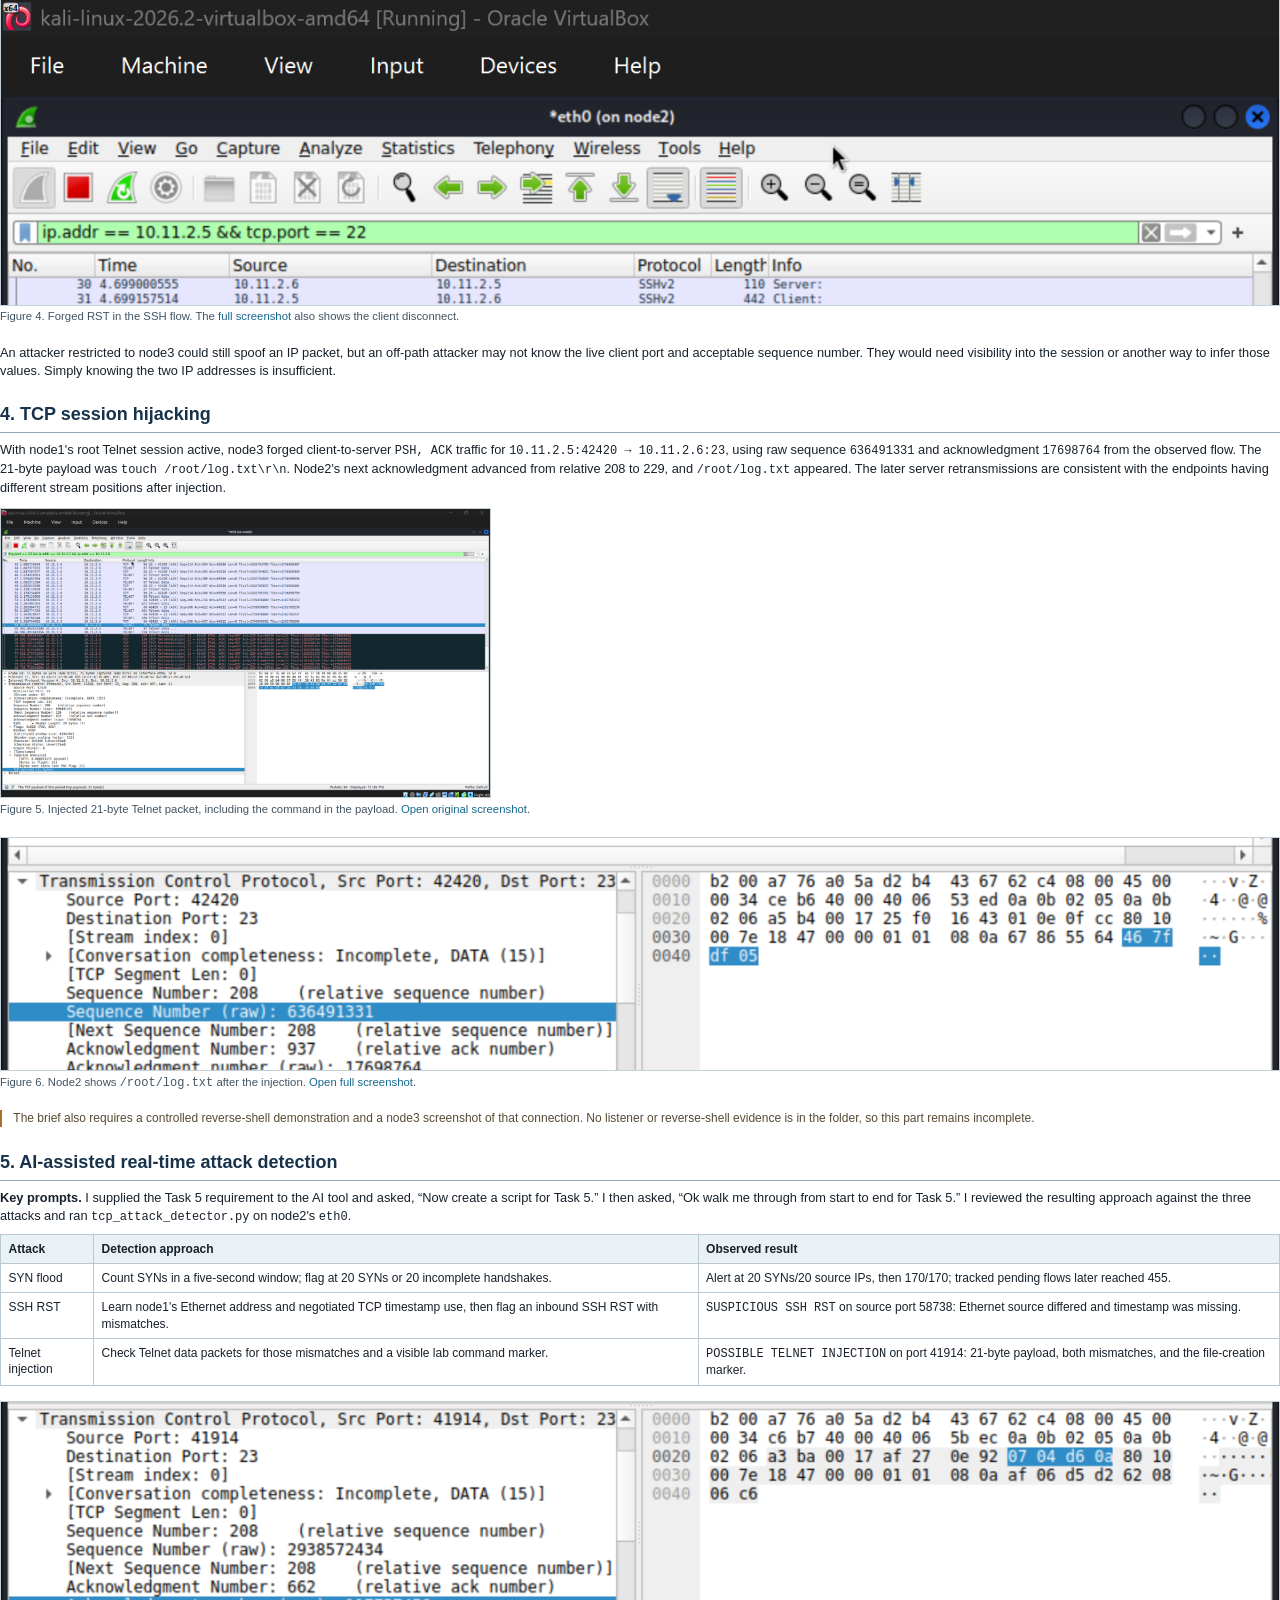
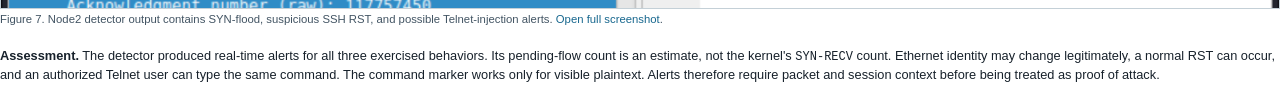
<file: Lab 2/report/Lab2_1007654_Timothy_Seah.html>
<!doctype html>
<html lang="en">
<head>
<meta charset="utf-8">
<title>Lab 2 - TCP Attacks and Detection</title>
<style>
  @page { size: A4; margin: 15mm 16mm 17mm; }
  * { box-sizing: border-box; }
  body { margin: 0; color: #17212b; font: 9.6pt/1.39 "Segoe UI", Arial, sans-serif; }
  h1 { font-size: 20pt; line-height: 1.15; margin: 0 0 5mm; color: #17324b; }
  h2 { font-size: 13.5pt; margin: 6mm 0 2.2mm; padding-bottom: 1.3mm; border-bottom: 1px solid #8fa9ba; color: #17324b; break-after: avoid; }
  h3 { font-size: 10.5pt; margin: 4mm 0 1mm; color: #17324b; }
  p { margin: 0 0 2.4mm; }
  ul, ol { margin: 1mm 0 3mm; padding-left: 6mm; }
  li { margin: 0 0 1mm; }
  code { font-family: Consolas, "Courier New", monospace; font-size: 9pt; }
  .meta { color: #4e6577; margin-bottom: 5mm; }
  .summary { background: #edf4f8; border-left: 3px solid #367a9f; padding: 3mm 4mm; margin: 4mm 0; }
  .small { font-size: 9pt; color: #425463; }
  .note { border-left: 2px solid #a8702c; padding-left: 3mm; color: #594a36; }
  .finding { font-weight: 600; }
  .newpage { break-before: page; }
  .keep { break-inside: avoid; }
  table { width: 100%; border-collapse: collapse; margin: 2mm 0 4mm; font-size: 9pt; }
  th, td { border: 1px solid #b9c9d3; padding: 1.5mm 2mm; vertical-align: top; text-align: left; }
  th { background: #eaf1f5; }
  figure { margin: 3mm 0 5mm; break-inside: avoid; }
  figure img { width: 100%; height: auto; display: block; border: 1px solid #c4d0d7; }
  figure.compact img { width: 130mm; max-width: 100%; }
  figcaption { margin-top: 1mm; font-size: 8.5pt; color: #425463; }
  a { color: #17678e; text-decoration: none; }
  .crop { width: 100%; height: 82mm; overflow: hidden; position: relative; border: 1px solid #c4d0d7; }
  .crop.alert { height: 55mm; }
  .crop img { position: absolute; width: 200%; max-width: none; height: auto; border: 0; }
  .crop.tl img { top: 0; left: 0; }
  .crop.bl img { top: -106mm; left: 0; }
  .crop.bl.file { height: 62mm; }
  .crop.bl.file img { top: -125mm; }
  .crop.bl.alert img { top: -132mm; }
  .crop.tr img { top: 0; left: -100%; }
  .ipstrip { display: flex; gap: 2mm; }
  .ipitem { width: 33.33%; }
  .ipitem .viewport { width: 100%; height: 33mm; overflow: hidden; position: relative; border: 1px solid #c4d0d7; }
  .ipitem img { position: absolute; width: 200%; max-width: none; height: auto; border: 0; }
  .ipitem.one img { left: -100%; top: 0; }
  .ipitem.two img { left: 0; top: -34mm; }
  .ipitem.three img { left: -100%; top: -34mm; }
  .ipitem strong { display: block; font-size: 8pt; margin-top: 0.8mm; }
  .caption-source { font-style: italic; }
</style>
</head>
<body>

<h1>Lab 2: TCP Attacks &amp; Detection</h1>
<div class="meta">Network Security (50.020) &nbsp;|&nbsp; Timothy Seah &nbsp;|&nbsp; Student ID 1007654 &nbsp;|&nbsp; Experiment: 1 October 2026</div>
<div class="summary"><strong>Scope.</strong> Experiments ran in the isolated three-node Docker network: node1 client <code>10.11.2.5</code>, node2 server <code>10.11.2.6</code>, and node3 attacker <code>10.11.2.7</code>. Wireshark captured node2's <code>eth0</code>. Findings below are limited to the supplied screenshots.</div>

<h2>1. Network and basic operations</h2>
<p>The three node addresses were verified, node2 pinged node1 and node3 without loss, and node2's Wireshark captured traffic. The attempted <code>docker compose ps</code> command was run outside the Compose directory and returned a configuration-file error, so the required three-container listing is not yet evidenced.</p>
<figure>
  <div class="ipstrip">
    <div class="ipitem one"><div class="viewport"><img src="../screenshots/Task1_01_Node_IPs.png" alt="node1 IP address"></div><strong>node1: 10.11.2.5</strong></div>
    <div class="ipitem two"><div class="viewport"><img src="../screenshots/Task1_01_Node_IPs.png" alt="node2 IP address"></div><strong>node2: 10.11.2.6</strong></div>
    <div class="ipitem three"><div class="viewport"><img src="../screenshots/Task1_01_Node_IPs.png" alt="node3 IP address"></div><strong>node3: 10.11.2.7</strong></div>
  </div>
  <figcaption>Figure 1. IP checks on all three nodes. The <a href="../screenshots/Task1_01_Node_IPs.png">original screenshot</a> shows the failed Compose command; <a href="../screenshots/Task1_02_Ping_Connectivity.png">ping evidence</a> is available separately.</figcaption>
</figure>

<h2>2. TCP SYN flooding</h2>
<h3>Parameters and method</h3>
<table>
  <thead><tr><th>Parameter</th><th>Node2 value shown</th><th>Why it matters</th></tr></thead>
  <tbody>
    <tr><td><code>tcp_max_syn_backlog</code></td><td>128</td><td>Limits pending connection requests before the handshake completes.</td></tr>
    <tr><td><code>tcp_syncookies</code></td><td>0 initially</td><td>When enabled, SYN cookies help the server respond under SYN-queue pressure without retaining ordinary pending state for every request.</td></tr>
    <tr><td><code>tcp_synack_retries</code></td><td>5</td><td>Controls how many SYN-ACK retries are sent while awaiting the final ACK.</td></tr>
  </tbody>
</table>
<p class="small">These are <a href="../screenshots/Task2_01_TCP_Sysctl_Defaults.png">observed node2 values</a>. The brief also asks for Kali-host defaults and a comparison; no host values are in the screenshots.</p>
<p>A normal Telnet connection showed <code>SYN → SYN-ACK → ACK</code> (<a href="../screenshots/Task2_02_Normal_Telnet_Handshake.png">baseline capture</a>). After ending it, <code>ip tcp_metrics flush</code> cleared remembered TCP peer metrics so the next connection could be compared with less carry-over from earlier runs. It does not clear the SYN backlog itself.</p>
<p class="keep">Node3 sent many SYNs to Telnet port 23 with changing spoofed source addresses and without completing the handshake. Node2's <code>SYN-RECV</code> monitor showed 97 pending connections. A legitimate node1 Telnet attempt retransmitted its SYN four times before receiving a SYN-ACK, then completed login. The attack therefore caused delay in this run, not a sustained outage. The new packet from node1 was a <strong>retransmitted SYN</strong>. Node2's capture shows spoofed inbound SYNs and node1's retries; separate captures from node1 and node3 were not supplied, so their packet-level views cannot be compared directly.</p>
<figure>
  <div class="crop tl"><img src="../screenshots/Task2_08_Telnet_SYN_Retransmissions.png" alt="Repeated legitimate Telnet SYN packets before SYN-ACK"></div>
  <figcaption>Figure 2. Node1's Telnet SYN and four retransmissions during the flood. The <a href="../screenshots/Task2_08_Telnet_SYN_Retransmissions.png">full screenshot</a> also shows 97 half-open connections; <a href="../screenshots/Task2_07_Flood_Wireshark_Telnet.png">spoofed SYNs at node2</a> are shown separately.</figcaption>
</figure>

<h3>Mitigation</h3>
<p>On node2, <code>net.ipv4.tcp_syncookies</code> was changed from 0 to 1 and read back as 1. With the flood restarted, a new Telnet handshake and login completed, while the half-open count shown was 127. This supports availability in the later run, but the screenshots do not prove SYN cookies were used for that particular connection or isolate their effect from load variation.</p>
<figure class="compact">
  <img src="../screenshots/Task2_09_SYN_Cookies_Enabled.png" alt="TCP SYN cookies enabled on node2">
  <figcaption>Figure 3. SYN cookies enabled and verified on node2. The <a href="../screenshots/Task2_10_Telnet_After_Mitigation.png">later Telnet capture</a> shows a complete handshake and login during a flood.</figcaption>
</figure>

<h2>3. TCP reset attack</h2>
<p>For the active SSH flow, node3 forged a packet claiming source <code>10.11.2.5:51458</code> and destination <code>10.11.2.6:22</code>, with RST set and raw TCP sequence <code>2264913361</code> (relative sequence 4128). The packet had no ACK flag or payload. Wireshark showed the forged RST, and node1's SSH client reported <code>Broken pipe</code>. The four-tuple identifies the session; an acceptable sequence number makes the RST plausible to the receiver.</p>
<figure>
  <div class="crop tl"><img src="../screenshots/Task3_04_RST_And_Disconnect.png" alt="Forged SSH reset packet in Wireshark"></div>
  <figcaption>Figure 4. Forged RST in the SSH flow. The <a href="../screenshots/Task3_04_RST_And_Disconnect.png">full screenshot</a> also shows the client disconnect.</figcaption>
</figure>
<p>An attacker restricted to node3 could still spoof an IP packet, but an off-path attacker may not know the live client port and acceptable sequence number. They would need visibility into the session or another way to infer those values. Simply knowing the two IP addresses is insufficient.</p>

<h2>4. TCP session hijacking</h2>
<p>With node1's root Telnet session active, node3 forged client-to-server <code>PSH, ACK</code> traffic for <code>10.11.2.5:42420 → 10.11.2.6:23</code>, using raw sequence <code>636491331</code> and acknowledgment <code>17698764</code> from the observed flow. The 21-byte payload was <code>touch /root/log.txt\r\n</code>. Node2's next acknowledgment advanced from relative 208 to 229, and <code>/root/log.txt</code> appeared. The later server retransmissions are consistent with the endpoints having different stream positions after injection.</p>
<figure class="compact">
  <img src="../screenshots/Task4_14_Injected_Telnet_Packet.png" alt="Forged Telnet data packet with touch command">
  <figcaption>Figure 5. Injected 21-byte Telnet packet, including the command in the payload. <a href="../screenshots/Task4_14_Injected_Telnet_Packet.png">Open original screenshot</a>.</figcaption>
</figure>
<figure>
  <div class="crop bl file"><img src="../screenshots/Task4_12_File_Created_Node2.png" alt="log.txt file shown on node2"></div>
  <figcaption>Figure 6. Node2 shows <code>/root/log.txt</code> after the injection. <a href="../screenshots/Task4_12_File_Created_Node2.png">Open full screenshot</a>.</figcaption>
</figure>
<p class="small note">The brief also requires a controlled reverse-shell demonstration and a node3 screenshot of that connection. No listener or reverse-shell evidence is in the folder, so this part remains incomplete.</p>

<h2>5. AI-assisted real-time attack detection</h2>
<p><strong>Key prompts.</strong> I supplied the Task 5 requirement to the AI tool and asked, “Now create a script for Task 5.” I then asked, “Ok walk me through from start to end for Task 5.” I reviewed the resulting approach against the three attacks and ran <code>tcp_attack_detector.py</code> on node2's <code>eth0</code>.</p>
<table>
  <thead><tr><th>Attack</th><th>Detection approach</th><th>Observed result</th></tr></thead>
  <tbody>
    <tr><td>SYN flood</td><td>Count SYNs in a five-second window; flag at 20 SYNs or 20 incomplete handshakes.</td><td>Alert at 20 SYNs/20 source IPs, then 170/170; tracked pending flows later reached 455.</td></tr>
    <tr><td>SSH RST</td><td>Learn node1's Ethernet address and negotiated TCP timestamp use, then flag an inbound SSH RST with mismatches.</td><td><code>SUSPICIOUS SSH RST</code> on source port 58738: Ethernet source differed and timestamp was missing.</td></tr>
    <tr><td>Telnet injection</td><td>Check Telnet data packets for those mismatches and a visible lab command marker.</td><td><code>POSSIBLE TELNET INJECTION</code> on port 41914: 21-byte payload, both mismatches, and the file-creation marker.</td></tr>
  </tbody>
</table>
<figure>
  <div class="crop bl alert"><img src="../screenshots/Task5_04_Telnet_Injection_Alert.png" alt="Node2 detector output with SYN, RST, and Telnet alerts"></div>
  <figcaption>Figure 7. Node2 detector output contains SYN-flood, suspicious SSH RST, and possible Telnet-injection alerts. <a href="../screenshots/Task5_04_Telnet_Injection_Alert.png">Open full screenshot</a>.</figcaption>
</figure>
<p><strong>Assessment.</strong> The detector produced real-time alerts for all three exercised behaviors. Its pending-flow count is an estimate, not the kernel's <code>SYN-RECV</code> count. Ethernet identity may change legitimately, a normal RST can occur, and an authorized Telnet user can type the same command. The command marker works only for visible plaintext. Alerts therefore require packet and session context before being treated as proof of attack.</p>

</body>
</html>
</file>
